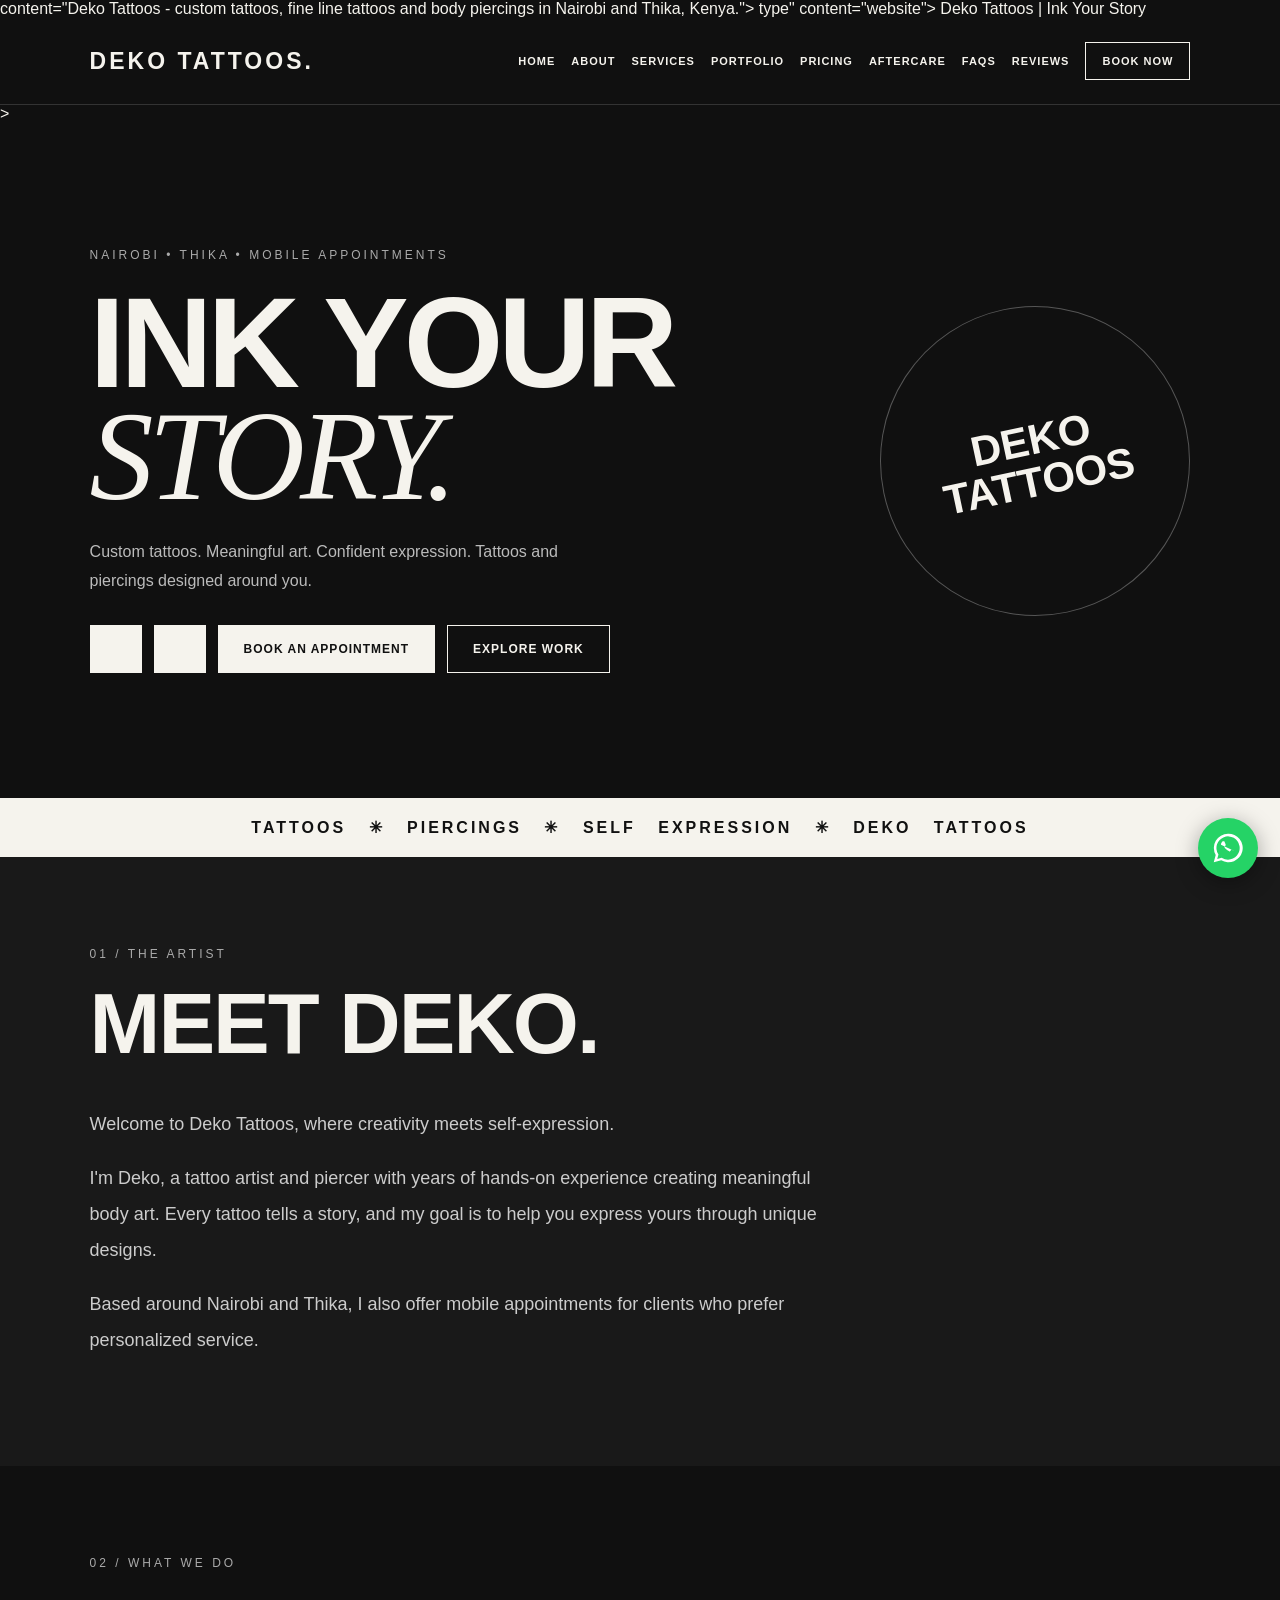
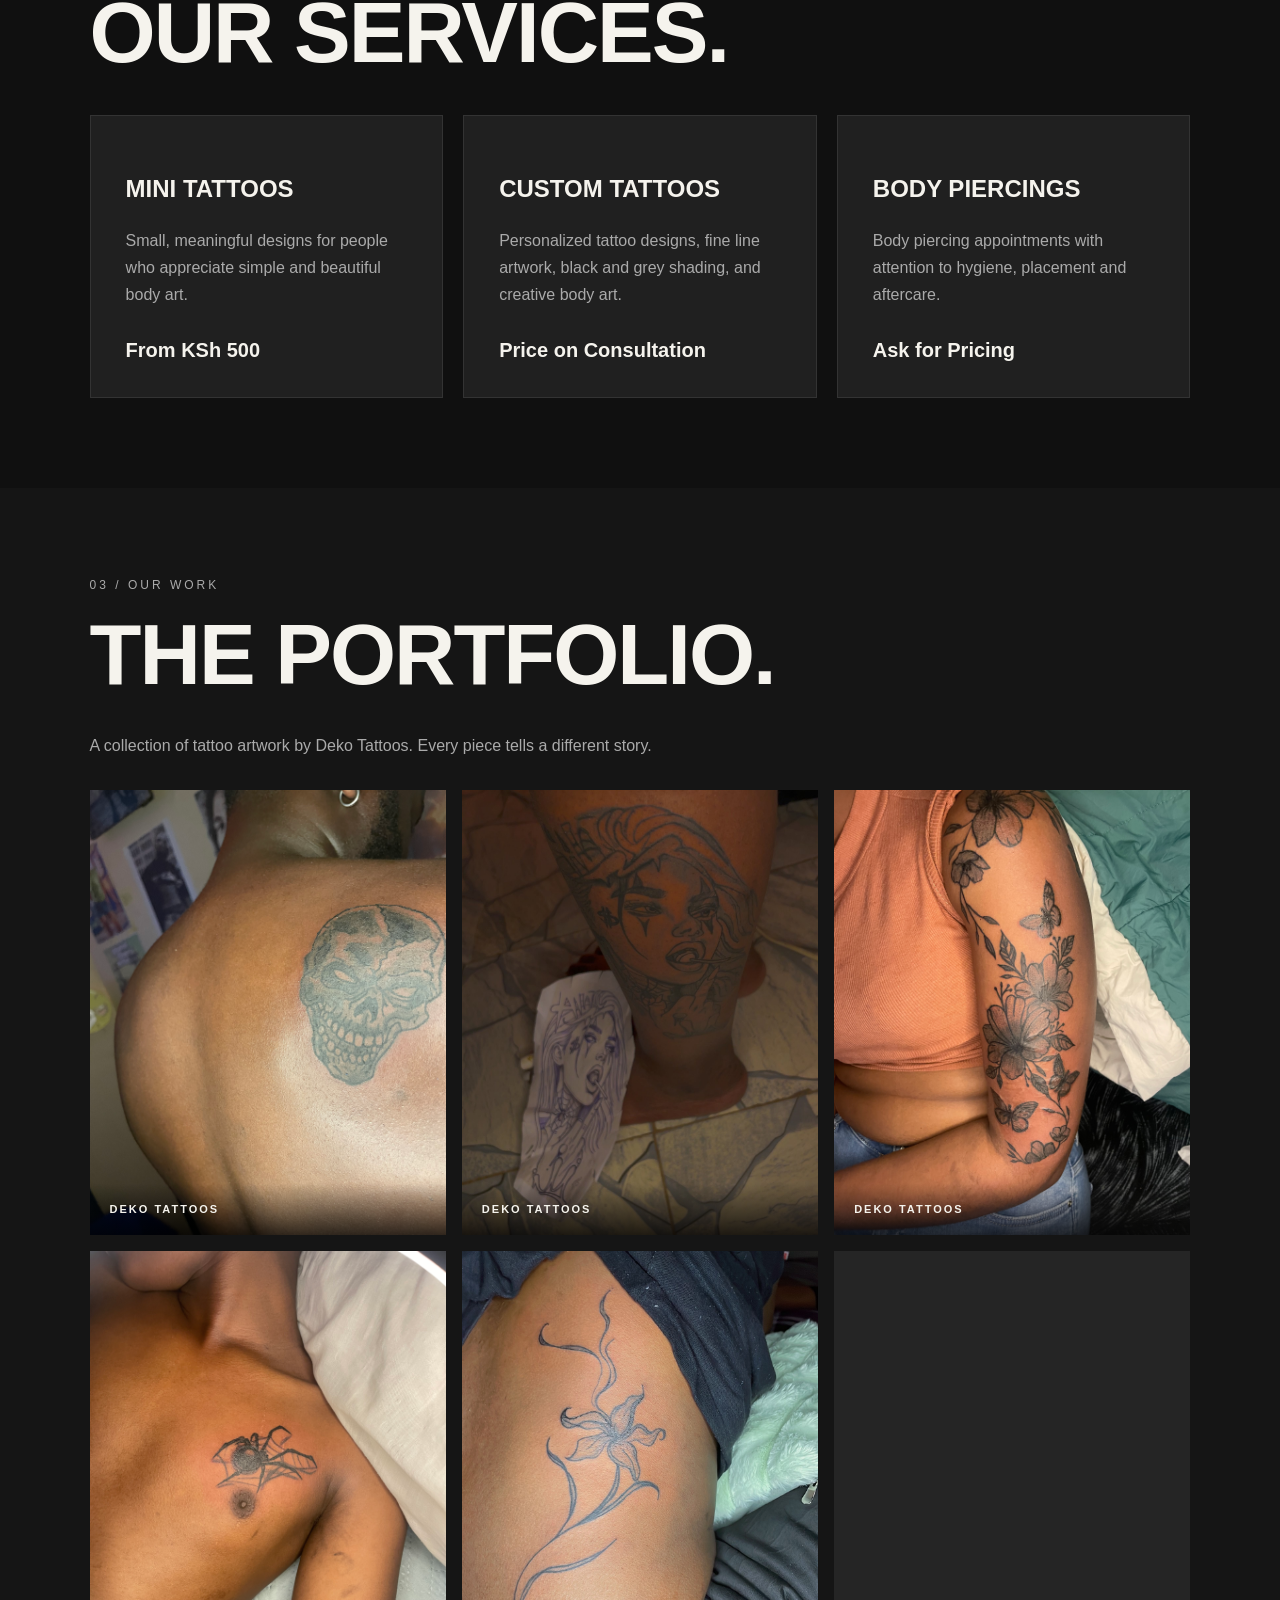
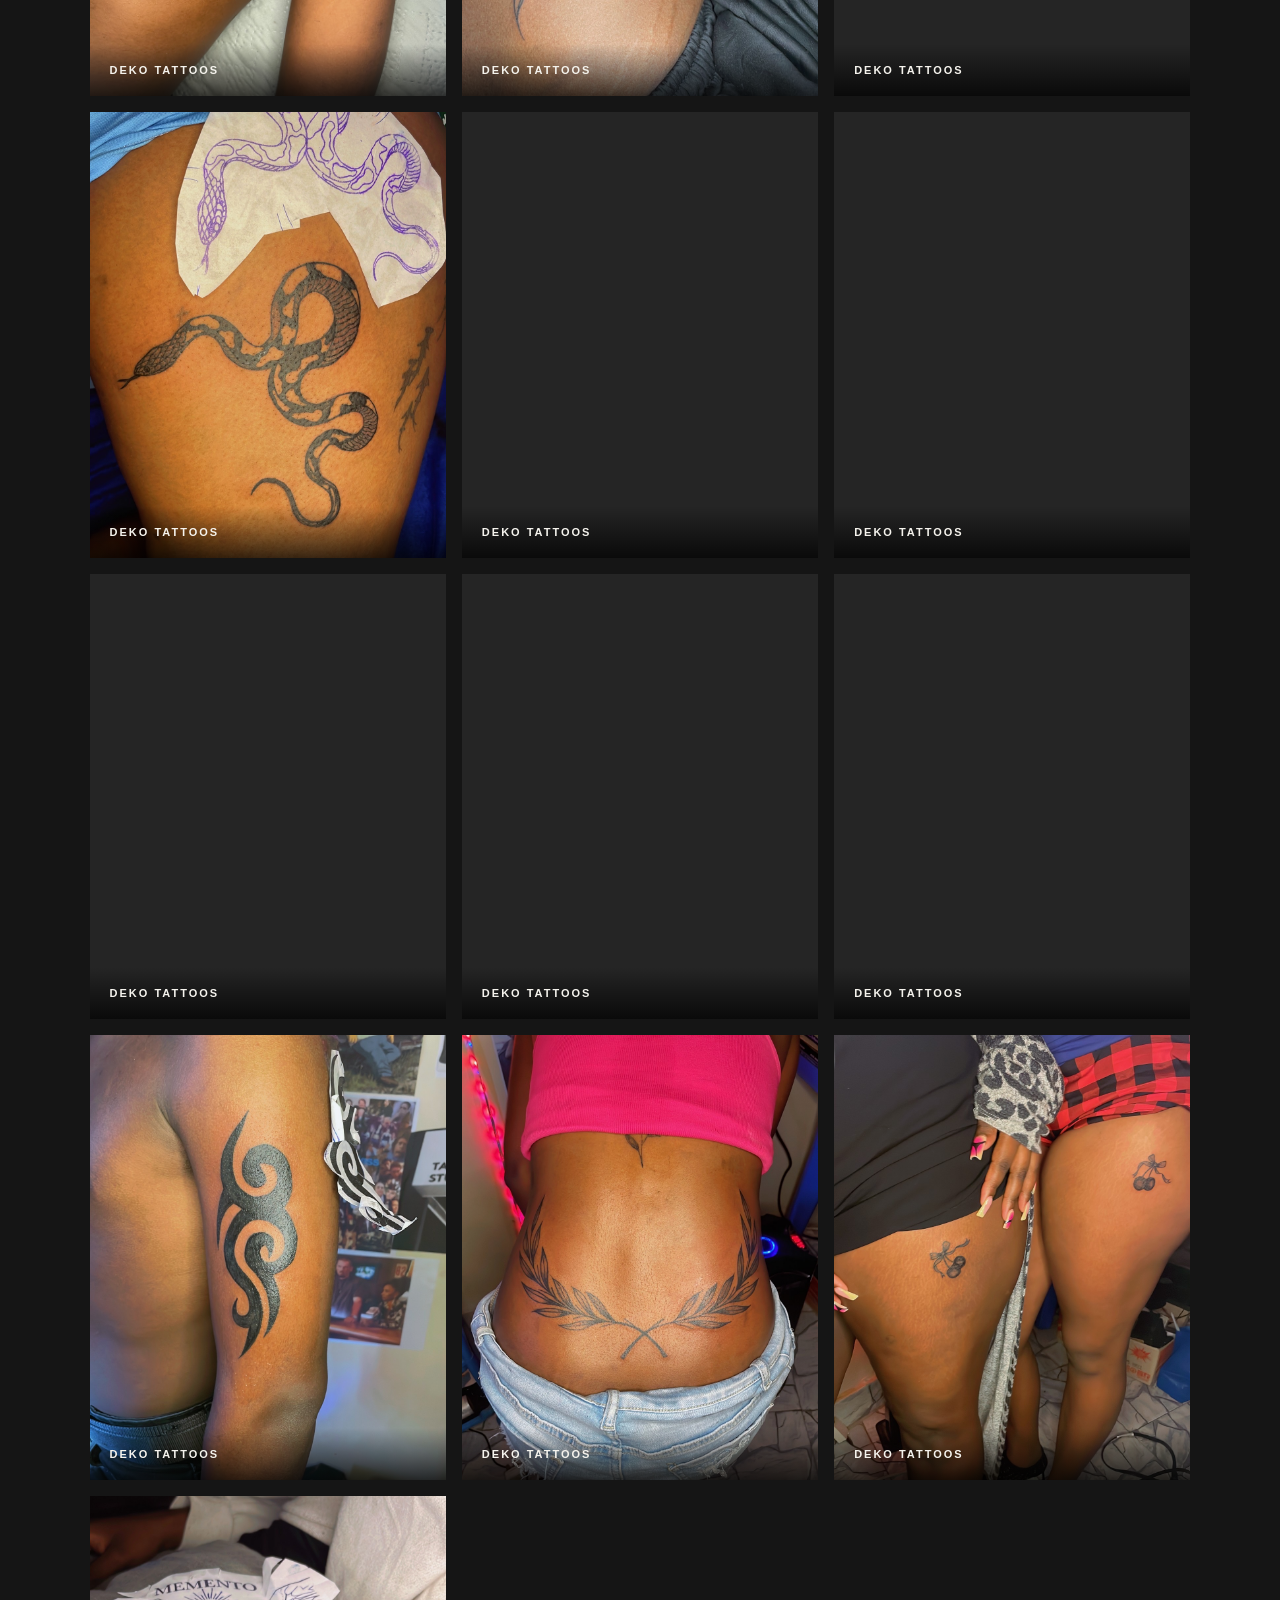
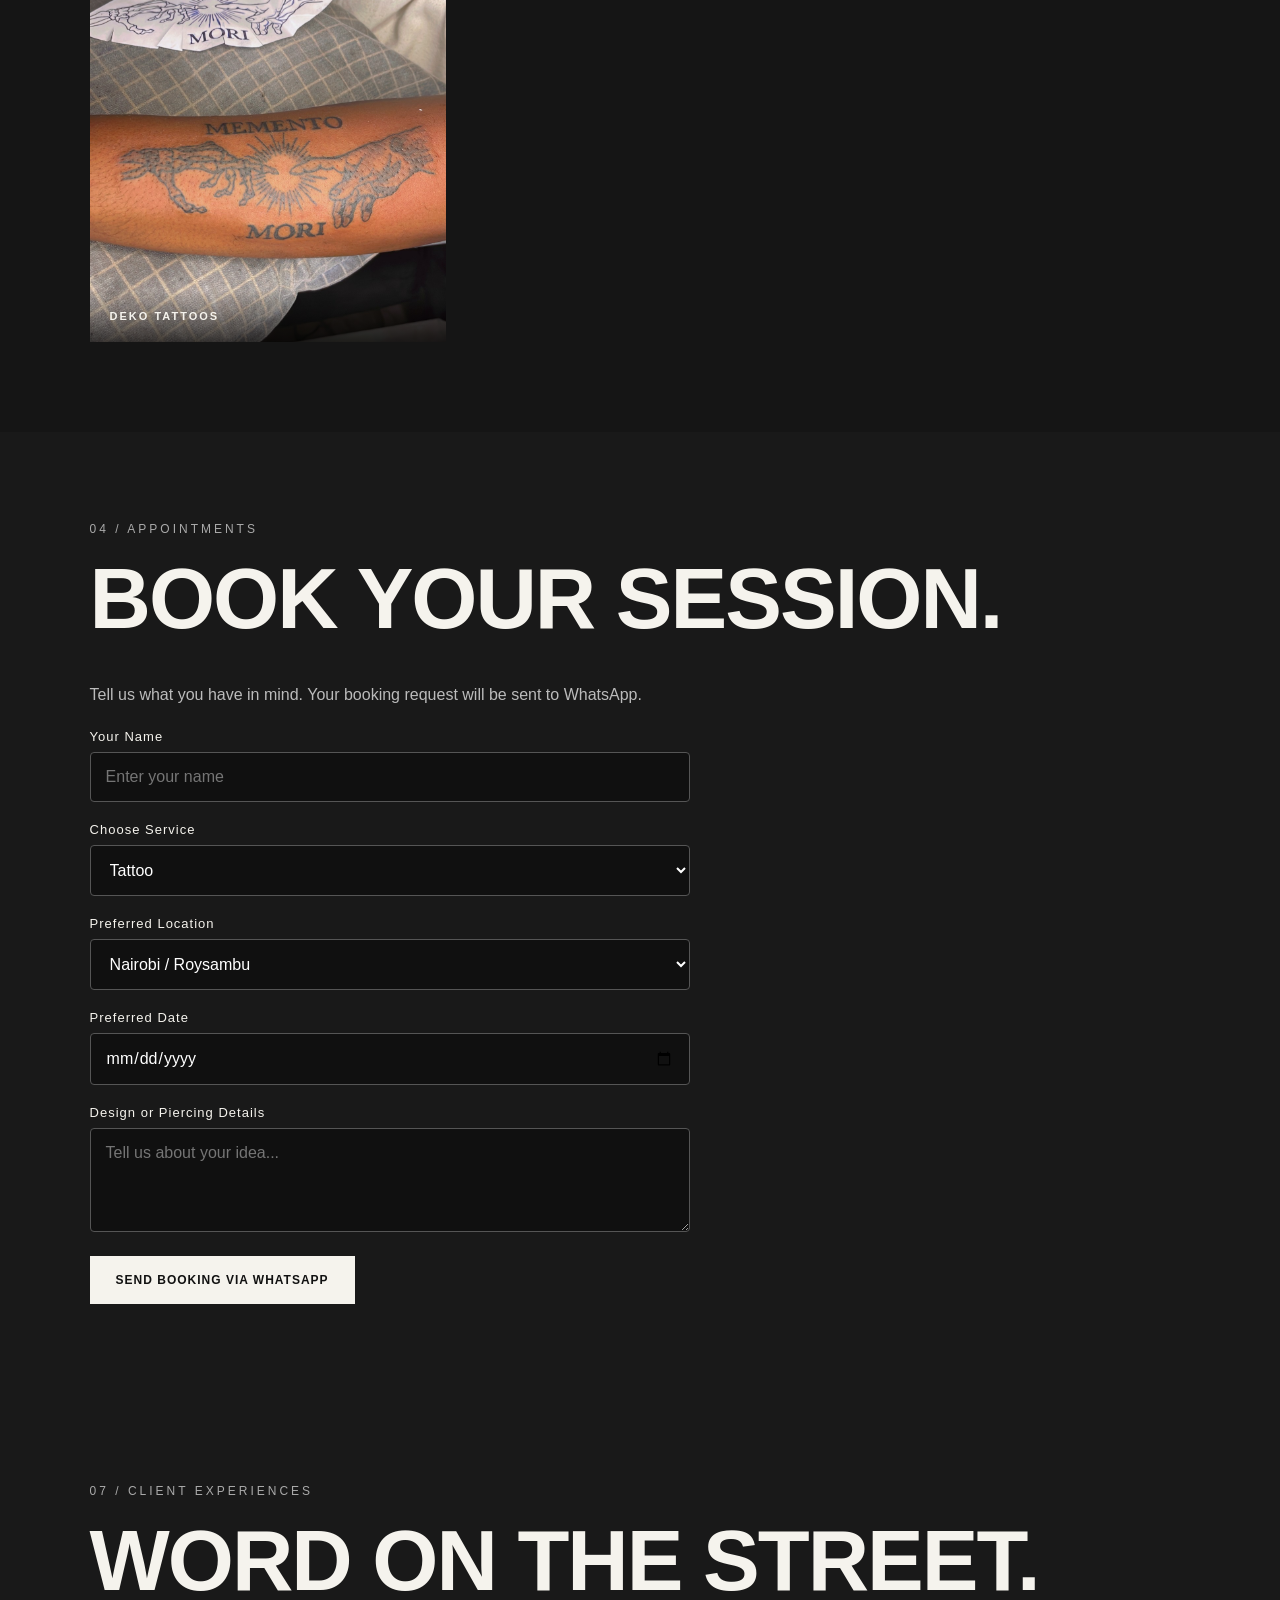
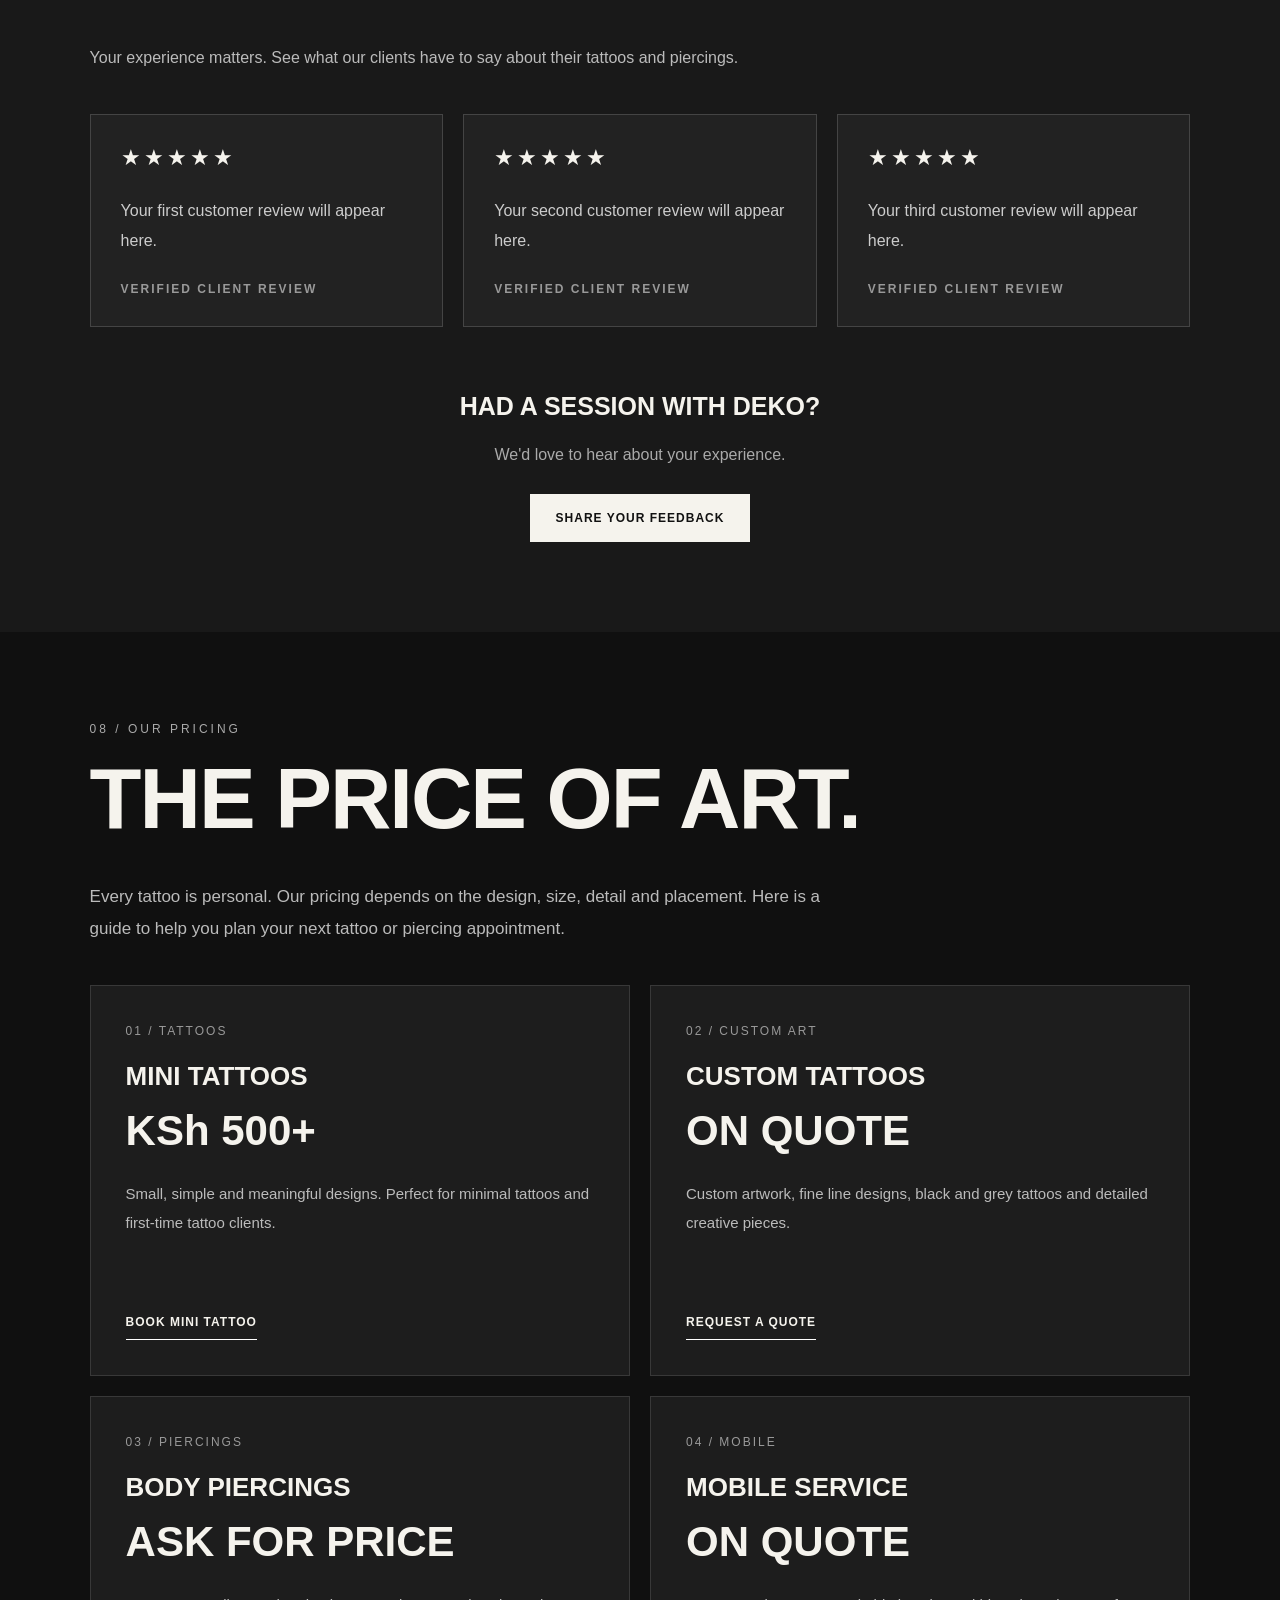
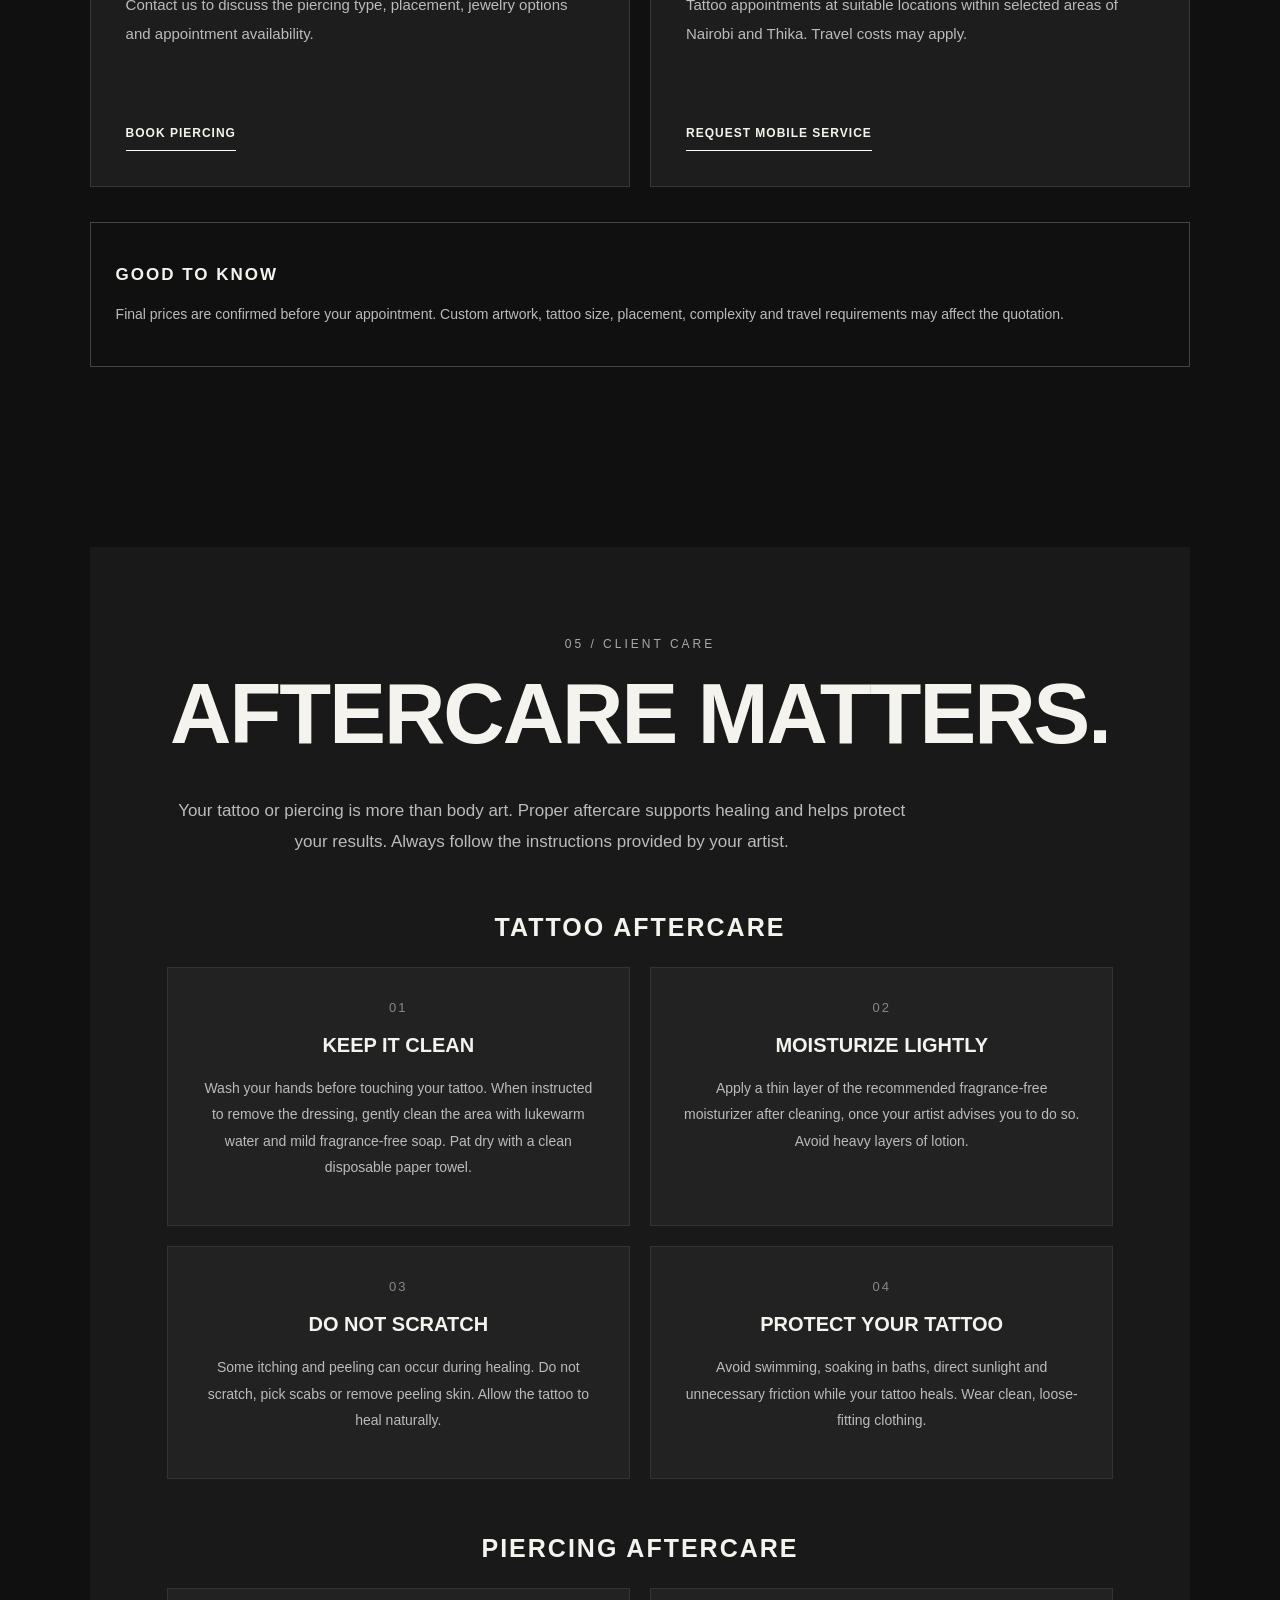
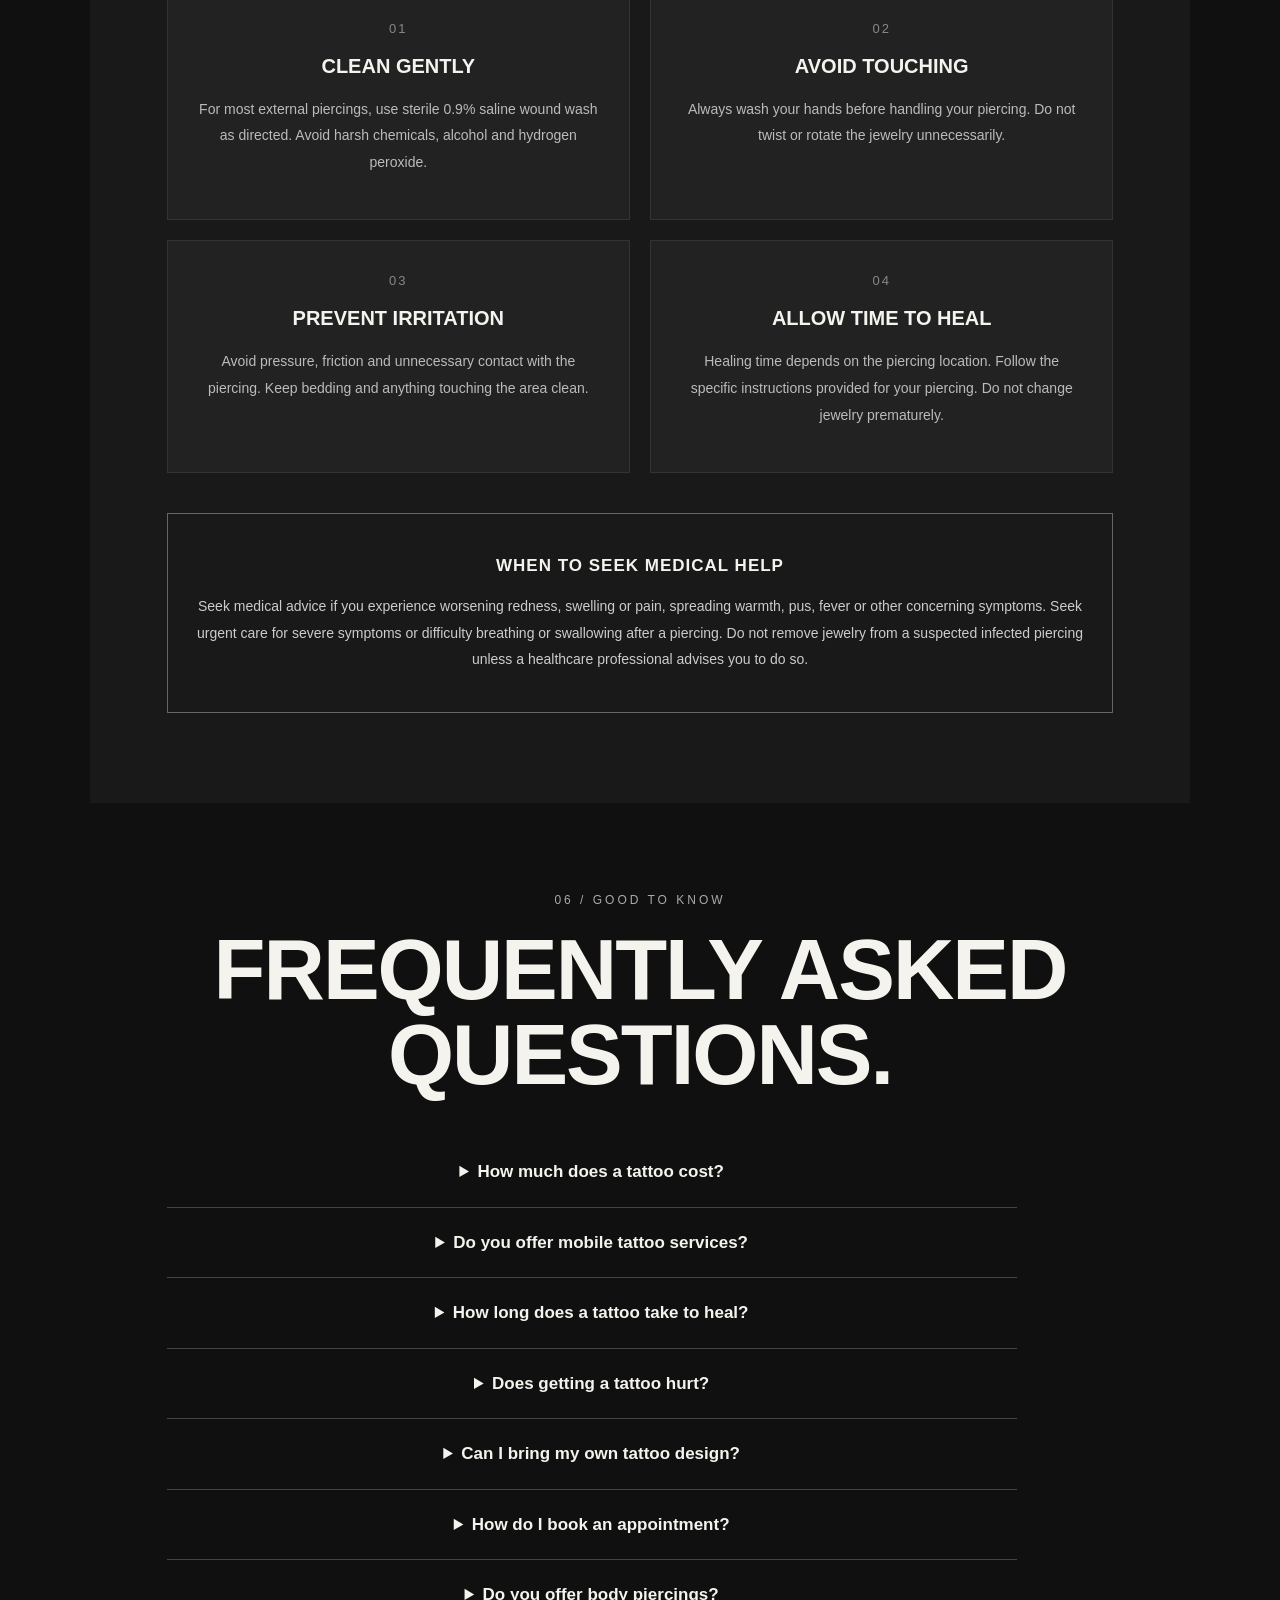
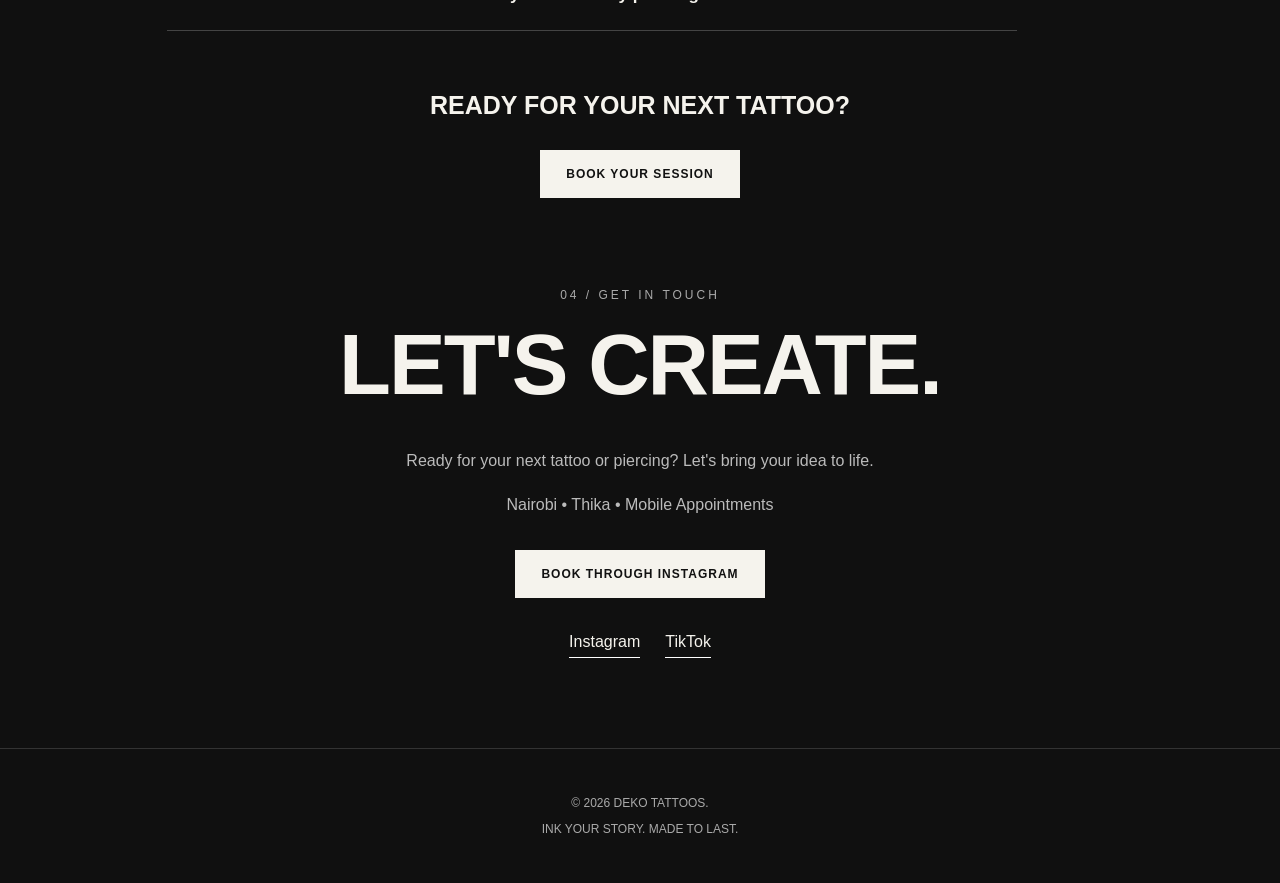
<file: index.html>
<!DOCTYPE html>
<html lang="en">
<head>

<!-- Google Analytics - Deko Tattoos -->

<script async src="https://www.googletagmanager.com/gtag/js?id=G-XKE3EJECWH"></script>

<script>
  window.dataLayer = window.dataLayer || [];

  function gtag(){
    dataLayer.push(arguments);
  }

  gtag('js', new Date());

  gtag('config', 'G-XKE3EJECWH');
</script>
  
<!-- DEKO TATTOOS FAVICON -->

<link rel="icon"
  type="image/svg+xml"
  href="data:image/svg+xml,%3Csvg xmlns='http://www.w3.org/2000/svg' viewBox='0 0 64 64'%3E%3Crect width='64' height='64' rx='12' fill='%23111111'/%3E%3Ctext x='50%25' y='52%25' fill='white' font-family='Arial' font-size='42' font-weight='bold' text-anchor='middle' dominant-baseline='middle'%3ED%3C/text%3E%3C/svg%3E">

<script type="application/ld+json">
{
  "@context": "https://schema.org",
  "@type": "LocalBusiness",
  "name": "Deko Tattoos",
  "url": "https://dekohollic-sketch.github.io/deko-tattoos/",
  "description": "Custom tattoo art, mini tattoos, fine line tattoos, black and grey tattoos and body piercings in Nairobi and Thika, Kenya.",
  "telephone": "+254790030106",
  "priceRange": "KSh 500+",
  "areaServed": [
    {
      "@type": "Place",
      "name": "Nairobi, Kenya"
    },
    {
      "@type": "Place",
      "name": "Roysambu, Nairobi, Kenya"
    },
    {
      "@type": "Place",
      "name": "Thika, Kenya"
    }
  ],
  "sameAs": [
    "https://www.instagram.com/deko._tattoos/",
    "https://www.tiktok.com/@dekohollic"
  ]
}
</script>

<meta charset="UTF-8">
<meta name="viewport" content="width=device-width, initial-scale=1.0">
content="Deko Tattoos - custom tattoos, fine line tattoos and body piercings in Nairobi and Thika, Kenya.">

  

<title>Deko Tattoos | Custom Tattoos & Piercings in Kenya</title>

<meta name="description"
content="Deko Tattoos offers custom tattoos, fine line art, black and grey tattoos and body piercings in Nairobi and Thika, Kenya. Book your appointment today.">

<link rel="canonical"
href="https://dekohollic-sketch.github.io/deko-tattoos/">

<meta name="robots" content="index, follow">

<link rel="canonical"
href="https://dekohollic-sketch.github.io/deko-tattoos/">

<meta property="
<!-- SOCIAL MEDIA SHARING -->

<meta property="og:type" content="website">

<meta property="og:title"
content="Deko Tattoos | Ink Your Story">

<meta property="og:description"
content="Custom tattoos, fine line art, black and grey tattoos and body piercings in Nairobi and Thika. Book with Deko Tattoos.">

<meta property="og:url"
content="https://dekohollic-sketch.github.io/deko-tattoos/">

<meta property="og:site_name"
content="Deko Tattoos">

<meta name="twitter:card"
content="summary">
type" content="website">

<meta property="og:title"
content="Deko Tattoos | Ink Your Story">

<meta property="og:description"
content="Custom tattoos, piercings and mobile tattoo appointments in Nairobi and Thika, Kenya. Explore our portfolio and book your session.">

<meta property="og:url"
content="https://dekohollic-sketch.github.io/deko-tattoos/">
Deko Tattoos | Ink Your Story</title>

<style>
:root {
  --black: #101010;
  --dark: #191919;
  --white: #f5f3ed;
  --grey: #aaa;
}

* {
  box-sizing: border-box;
}

html {
  scroll-behavior: smooth;
}

body {
  margin: 0;
  background: var(--black);
  color: var(--white);
  font-family: Arial, Helvetica, sans-serif;
}

a {
  color: inherit;
  text-decoration: none;
}

header {
  padding: 24px 7%;
  display: flex;
  align-items: center;
  justify-content: space-between;
  gap: 20px;
  border-bottom: 1px solid #333;
}

.logo {
  font-size: 23px;
  font-weight: 900;
  letter-spacing: 3px;
}

nav {
  display: flex;
  flex-wrap: wrap;
  gap: 22px;
}

nav a {
  font-size: 12px;
  font-weight: bold;
  text-transform: uppercase;
  letter-spacing: 1px;
}

nav a:hover {
  color: #aaa;
}

/* HOMEPAGE */

.hero {
  min-height: 75vh;
  display: flex;
  align-items: center;
  justify-content: space-between;
  gap: 40px;
  padding: 90px 7%;
}

.hero-content {
  max-width: 700px;
}

.eyebrow {
  font-size: 12px;
  letter-spacing: 3px;
  color: var(--grey);
  text-transform: uppercase;
}

.hero h1 {
  font-size: clamp(55px, 10vw, 145px);
  line-height: .88;
  letter-spacing: -5px;
  margin: 25px 0;
}

.hero h1 em {
  font-family: Georgia, serif;
  font-weight: normal;
}

.hero p {
  max-width: 480px;
  line-height: 1.8;
  color: #bbb;
}

.hero-art {
  border: 1px solid #555;
  border-radius: 50%;
  width: 310px;
  height: 310px;
  flex-shrink: 0;
  display: flex;
  justify-content: center;
  align-items: center;
  transform: rotate(-12deg);
}

.hero-art span {
  font-size: 42px;
  font-weight: 900;
  text-align: center;
  line-height: 1;
}

.buttons {
  display: flex;
  gap: 12px;
  flex-wrap: wrap;
  margin-top: 30px;
}

.btn {
  display: inline-block;
  padding: 16px 25px;
  font-size: 12px;
  font-weight: bold;
  letter-spacing: 1px;
  text-transform: uppercase;
  border: 1px solid var(--white);
  transition: .3s;
}

.btn-primary {
  background: var(--white);
  color: #111;
}

.btn:hover {
  background: #aaa;
  color: #111;
}

.ticker {
  background: var(--white);
  color: #111;
  padding: 20px;
  text-align: center;
  font-weight: 900;
  letter-spacing: 3px;
  word-spacing: 15px;
}

/* SECTIONS */

section {
  padding: 90px 7%;
}

.section-label {
  font-size: 12px;
  color: var(--grey);
  letter-spacing: 3px;
}

.section-title {
  font-size: clamp(40px, 7vw, 85px);
  line-height: 1;
  margin: 20px 0 40px;
  letter-spacing: -2px;
}

/* ABOUT */

.about {
  background: var(--dark);
}

.about p {
  max-width: 750px;
  line-height: 2;
  font-size: 18px;
  color: #ccc;
}

/* SERVICES */

.services-grid {
  display: grid;
  grid-template-columns: repeat(3, 1fr);
  gap: 20px;
}

.service-card {
  background: #202020;
  border: 1px solid #333;
  padding: 35px;
}

.service-card h3 {
  font-size: 24px;
}

.service-card p {
  color: #aaa;
  line-height: 1.7;
}

.price {
  display: block;
  margin-top: 30px;
  font-weight: bold;
  font-size: 20px;
}

/* TATTOO GALLERY */

.portfolio {
  background: #151515;
}

.gallery {
  display: grid;
  grid-template-columns: repeat(3, 1fr);
  gap: 16px;
}

.gallery-item {
  position: relative;
  aspect-ratio: 4 / 5;
  background: #252525;
  overflow: hidden;
}

.gallery-item img {
  display: block;
  width: 100%;
  height: 100%;
  object-fit: cover;
  transition: transform .4s ease;
}

.gallery-item:hover img {
  transform: scale(1.07);
}

.gallery-item::after {
  content: "DEKO TATTOOS";
  position: absolute;
  bottom: 0;
  left: 0;
  right: 0;
  padding: 20px;
  background: linear-gradient(transparent, #000b);
  font-size: 11px;
  font-weight: bold;
  letter-spacing: 2px;
  pointer-events: none;
}

/* CONTACT */

.contact {
  text-align: center;
}

.contact p {
  color: #bbb;
  line-height: 1.8;
}

.contact .buttons {
  justify-content: center;
}

.socials {
  display: flex;
  justify-content: center;
  gap: 25px;
  flex-wrap: wrap;
  margin-top: 35px;
}

.socials a {
  border-bottom: 1px solid white;
  padding-bottom: 6px;
}

footer {
  padding: 35px 7%;
  border-top: 1px solid #333;
  text-align: center;
  color: #aaa;
  font-size: 12px;
}

/* MOBILE DESIGN */

@media (max-width: 900px) {
  .hero {
    flex-direction: column;
    align-items: flex-start;
  }

  .hero-art {
    width: 230px;
    height: 230px;
    align-self: center;
  }

  .services-grid {
    grid-template-columns: 1fr;
  }

  .gallery {
    grid-template-columns: repeat(2, 1fr);
  }
}

@media (max-width: 550px) {
  header {
    flex-direction: column;
  }

  nav {
    justify-content: center;
  }

  .hero {
    padding: 65px 6%;
  }

  .hero h1 {
    letter-spacing: -3px;
  }

  section {
    padding: 65px 6%;
  }

  .gallery {
    grid-template-columns: repeat(2, 1fr);
    gap: 8px;
  }

  .ticker {
    font-size: 12px;
    word-spacing: 3px;
  }
}
</style>

<style>
.site-header {
  position: relative;
  z-index: 1000;
  background: #101010;
}

.main-nav {
  display: flex;
  align-items: center;
  flex-wrap: wrap;
  gap: 16px;
}

.main-nav a {
  font-size: 11px;
}

.main-nav .nav-book {
  border: 1px solid #f5f3ed;
  padding: 12px 16px;
}

.menu-toggle {
  display: none;
  background: transparent;
  color: #f5f3ed;
  border: 1px solid #555;
  padding: 8px 13px;
  font-size: 24px;
  cursor: pointer;
}

@media (max-width: 1050px) {
  .site-header {
    flex-direction: row;
    align-items: center;
  }

  .menu-toggle {
    display: block;
  }

  .main-nav {
    display: none;
    position: absolute;
    top: 100%;
    left: 0;
    right: 0;
    background: #151515;
    padding: 20px 7%;
    border-bottom: 1px solid #444;
    flex-direction: column;
    align-items: stretch;
    gap: 0;
    max-height: 75vh;
    overflow-y: auto;
  }

  .main-nav.active {
    display: flex;
  }

  .main-nav a {
    padding: 14px 5px;
    font-size: 13px;
    border-bottom: 1px solid #333;
  }

  .main-nav .nav-book {
    margin-top: 12px;
    text-align: center;
    background: #f5f3ed;
    color: #101010;
    border: 1px solid #f5f3ed;
  }
}
</style>
  
<!-- DEKO TATTOOS SOCIAL PREVIEW IMAGE -->

<meta property="og:image"
content="https://dekohollic-sketch.github.io/deko-tattoos/deko-social-preview.png">

<meta property="og:image:width" content="1664">

<meta property="og:image:height" content="928">

<meta property="og:image:alt"
content="Deko Tattoos - Ink Your Story. Custom tattoos and piercings in Nairobi and Thika.">

<meta name="twitter:card"
content="summary_large_image">

<meta name="twitter:image"
content="https://dekohollic-sketch.github.io/deko-tattoos/deko-social-preview.png">

<meta name="viewport"
content="width=device-width, initial-scale=1.0">

<style>
html {
  scroll-behavior: smooth;
  scroll-padding-top: 90px;
}

img {
  max-width: 100%;
  height: auto;
}

@media (prefers-reduced-motion: reduce) {
  html {
    scroll-behavior: auto;
  }
}
</style>

</head>

<body>

<!-- NAVIGATION -->


<!-- RESPONSIVE NAVIGATION -->

<header class="site-header">

  <a href="#home" class="logo">DEKO TATTOOS.</a>

  <button
    class="menu-toggle"
    id="menuToggle"
    type="button"
    aria-label="Open navigation menu"
    aria-expanded="false"
    aria-controls="mainNav">
    ☰
  </button>

  <nav id="mainNav" class="main-nav"
       aria-label="Main navigation">
    <a href="#home">Home</a>
    <a href="#about">About</a>
    <a href="#services">Services</a>
    <a href="#portfolio">Portfolio</a>
    <a href="#pricing">Pricing</a>
    <a href="#aftercare">Aftercare</a>
    <a href="#faq">FAQs</a>
    <a href="#reviews">Reviews</a>
    <a href="#booking" class="nav-book">Book Now</a>
  </nav>

</header>
>

<main>

<!-- HOMEPAGE -->

<section class="hero" id="home">

  <div class="hero-content">

    <div class="eyebrow">
      Nairobi • Thika • Mobile Appointments
    </div>

    <h1>INK YOUR<br><em>STORY.</em></h1>

    <p>
      Custom tattoos. Meaningful art.
      Confident expression.
      Tattoos and piercings designed around you.
    </p>

    <div class="buttons">

      <a href="#contact" class="btn btn-primary">
         <a href="https://wa.me/254790030106?text=Hello%20Deko%20Tattoos%21%20I%20would%20like%20to%20book%20a%20tattoo%20or%20piercing%20appointment."    class="btn btn-primary"    target="_blank"    rel="noopener noreferrer">    <a href="#booking" class="btn btn-primary">   Book an Appointment </a> </a>
      </a>

      <a href="#portfolio" class="btn">
        Explore Work
      </a>

    </div>

  </div>

  <div class="hero-art">
    <span>DEKO<br>TATTOOS</span>
  </div>

</section>

<div class="ticker">
  TATTOOS ✳ PIERCINGS ✳ SELF EXPRESSION ✳ DEKO TATTOOS
</div>

<!-- ABOUT -->

<section class="about" id="about">

  <div class="section-label">01 / THE ARTIST</div>

  <h2 class="section-title">MEET DEKO.</h2>

  <p>
    Welcome to Deko Tattoos, where creativity meets
    self-expression.
  </p>

  <p>
    I'm Deko, a tattoo artist and piercer with years
    of hands-on experience creating meaningful body art.
    Every tattoo tells a story, and my goal is to help
    you express yours through unique designs.
  </p>

  <p>
    Based around Nairobi and Thika, I also offer
    mobile appointments for clients who prefer
    personalized service.
  </p>

</section>

<!-- SERVICES -->

<section id="services">

  <div class="section-label">02 / WHAT WE DO</div>

  <h2 class="section-title">OUR SERVICES.</h2>

  <div class="services-grid">

    <div class="service-card">
      <h3>MINI TATTOOS</h3>

      <p>
        Small, meaningful designs for people who
        appreciate simple and beautiful body art.
      </p>

      <span class="price">From KSh 500</span>
    </div>

    <div class="service-card">
      <h3>CUSTOM TATTOOS</h3>

      <p>
        Personalized tattoo designs, fine line
        artwork, black and grey shading,
        and creative body art.
      </p>

      <span class="price">Price on Consultation</span>
    </div>

    <div class="service-card">
      <h3>BODY PIERCINGS</h3>

      <p>
        Body piercing appointments with attention
        to hygiene, placement and aftercare.
      </p>

      <span class="price">Ask for Pricing</span>
    </div>

  </div>

</section>

<!-- PORTFOLIO: ONE GALLERY ONLY -->

<section class="portfolio" id="portfolio">

  <div class="section-label">03 / OUR WORK</div>

  <h2 class="section-title">THE PORTFOLIO.</h2>

  <p style="color:#aaa; margin-bottom:35px;">
    A collection of tattoo artwork by Deko Tattoos.
    Every piece tells a different story.
  </p>

  <div class="gallery">

    <div class="gallery-item">
      <img loading="lazy" decoding="async" loading="lazy" decoding="async" src="images/IMG_2688.jpeg"
           alt="Deko tattoo artwork 1" loading="lazy">
    </div>

    <div class="gallery-item">
      <img loading="lazy" decoding="async" loading="lazy" decoding="async" src="images/IMG_4259.jpeg"
           alt="Deko tattoo artwork 2" loading="lazy">
    </div>

    <div class="gallery-item">
      <img loading="lazy" decoding="async" loading="lazy" decoding="async" src="images/IMG_4831.jpeg"
           alt="Deko tattoo artwork 3" loading="lazy">
    </div>

    <div class="gallery-item">
      <img loading="lazy" decoding="async" loading="lazy" decoding="async" src="images/IMG_5683.jpeg"
           alt="Deko tattoo artwork 4" loading="lazy">
    </div>

    <div class="gallery-item">
      <img loading="lazy" decoding="async" loading="lazy" decoding="async" src="images/IMG_6096.jpeg"
           alt="Deko tattoo artwork 5" loading="lazy">
    </div>

    <div class="gallery-item">
      <img loading="lazy" decoding="async" loading="lazy" decoding="async" src="images/IMG_6228.jpeg"
           alt="Deko tattoo artwork 6" loading="lazy">
    </div>

    <div class="gallery-item">
      <img loading="lazy" decoding="async" loading="lazy" decoding="async" src="images/IMG_6414.jpeg"
           alt="Deko tattoo artwork 7" loading="lazy">
    </div>

    <div class="gallery-item">
      <img loading="lazy" decoding="async" loading="lazy" decoding="async" src="images/IMG_6725.jpeg"
           alt="Deko tattoo artwork 8" loading="lazy">
    </div>

    <div class="gallery-item">
      <img loading="lazy" decoding="async" loading="lazy" decoding="async" src="images/IMG_6760.jpeg"
           alt="Deko tattoo artwork 9" loading="lazy">
    </div>

    <div class="gallery-item">
      <img loading="lazy" decoding="async" loading="lazy" decoding="async" src="images/IMG_6863.jpeg"
           alt="Deko tattoo artwork 10" loading="lazy">
    </div>

    <div class="gallery-item">
      <img loading="lazy" decoding="async" loading="lazy" decoding="async" src="images/IMG_7010.jpeg"
           alt="Deko tattoo artwork 11" loading="lazy">
    </div>

    <div class="gallery-item">
      <img loading="lazy" decoding="async" loading="lazy" decoding="async" src="images/IMG_7158.jpeg"
           alt="Deko tattoo artwork 12" loading="lazy">
    </div>

    <div class="gallery-item">
      <img loading="lazy" decoding="async" loading="lazy" decoding="async" src="images/IMG_7184.jpeg"
           alt="Deko tattoo artwork 13" loading="lazy">
    </div>

    <div class="gallery-item">
      <img loading="lazy" decoding="async" loading="lazy" decoding="async" src="images/IMG_7251.jpeg"
           alt="Deko tattoo artwork 14" loading="lazy">
    </div>

    <div class="gallery-item">
      <img loading="lazy" decoding="async" loading="lazy" decoding="async" src="images/IMG_7337.jpeg"
           alt="Deko tattoo artwork 15" loading="lazy">
    </div>

    <div class="gallery-item">
      <img loading="lazy" decoding="async" loading="lazy" decoding="async" src="images/IMG_7372.jpeg"
           alt="Deko tattoo artwork 16" loading="lazy">
    </div>

    <!-- Add photos 17 and 18 here
         once their filenames are confirmed. -->

  </div>

</section>

<!-- CUSTOMER BOOKING FORM -->

<section id="booking" style="background:#191919;">
  <div class="section-label">04 / APPOINTMENTS</div>
  <h2 class="section-title">BOOK YOUR SESSION.</h2>

  <p style="color:#bbb;line-height:1.8;">
    Tell us what you have in mind.
    Your booking request will be sent to WhatsApp.
  </p>

  <form id="bookingForm" style="max-width:600px;">

    <label for="clientName">Your Name</label>
    <input id="clientName" type="text" required
      placeholder="Enter your name">

    <label for="service">Choose Service</label>
    <select id="service">
      <option>Tattoo</option>
      <option>Piercing</option>
    </select>

    <label for="location">Preferred Location</label>
    <select id="location">
      <option>Nairobi / Roysambu</option>
      <option>Thika / Makongeni</option>
      <option>Mobile Appointment</option>
    </select>

    <label for="date">Preferred Date</label>
    <input id="date" type="date" required>

    <label for="details">Design or Piercing Details</label>
    <textarea id="details" rows="4"
      placeholder="Tell us about your idea..."></textarea>

    <button type="submit" class="btn btn-primary"
      style="cursor:pointer;margin-top:20px;">
      Send Booking via WhatsApp
    </button>

  </form>
</section>

<style>
#bookingForm label {
  display:block;
  margin:20px 0 8px;
  font-size:13px;
  letter-spacing:1px;
}

#bookingForm input,
#bookingForm select,
#bookingForm textarea {
  width:100%;
  padding:15px;
  background:#101010;
  border:1px solid #555;
  border-radius:4px;
  color:#fff;
  font:inherit;
}

#bookingForm input:focus,
#bookingForm select:focus,
#bookingForm textarea:focus {
  outline:2px solid #fff;
}
</style>

<script>
document.getElementById("date").min =
  new Date().toLocaleDateString("en-CA");

document.getElementById("bookingForm")
  .addEventListener("submit", function(event) {
    event.preventDefault();

    const name =
      document.getElementById("clientName").value;
    const service =
      document.getElementById("service").value;
    const location =
      document.getElementById("location").value;
    const date =
      document.getElementById("date").value;
    const details =
      document.getElementById("details").value;

    const message =
      "Hello Deko Tattoos! I would like to book an appointment.\n\n" +
      "Name: " + name + "\n" +
      "Service: " + service + "\n" +
      "Location: " + location + "\n" +
      "Preferred Date: " + date + "\n" +
      "Details: " + details;

    const url =
      "https://wa.me/254790030106?text=" +
      encodeURIComponent(message);

    window.location.href = url;
  });
</script>

<!-- CONTACT AND BOOKINGS -->

<!-- CUSTOMER REVIEWS SECTION -->

<section id="reviews" class="reviews-section">

  <div class="section-label">
    07 / CLIENT EXPERIENCES
  </div>

  <h2 class="section-title">
    WORD ON THE STREET.
  </h2>

  <p class="reviews-intro">
    Your experience matters.
    See what our clients have to say about
    their tattoos and piercings.
  </p>

  <div class="reviews-grid">

    <!-- Replace with a genuine client review -->
    <div class="review-card">
      <div class="review-stars">★★★★★</div>
      <p class="review-text">
        Your first customer review will appear here.
      </p>
      <div class="review-author">
        VERIFIED CLIENT REVIEW
      </div>
    </div>

    <!-- Replace with a genuine client review -->
    <div class="review-card">
      <div class="review-stars">★★★★★</div>
      <p class="review-text">
        Your second customer review will appear here.
      </p>
      <div class="review-author">
        VERIFIED CLIENT REVIEW
      </div>
    </div>

    <!-- Replace with a genuine client review -->
    <div class="review-card">
      <div class="review-stars">★★★★★</div>
      <p class="review-text">
        Your third customer review will appear here.
      </p>
      <div class="review-author">
        VERIFIED CLIENT REVIEW
      </div>
    </div>

  </div>

  <div class="review-cta">
    <h3>HAD A SESSION WITH DEKO?</h3>
    <p>
      We'd love to hear about your experience.
    </p>
    <a href="https://www.instagram.com/deko._tattoos/"
       class="btn btn-primary"
       target="_blank"
       rel="noopener noreferrer">
      SHARE YOUR FEEDBACK
    </a>
  </div>

</section>

<!-- CUSTOMER REVIEWS STYLES -->

<style>

.reviews-section {
  background: #191919;
}

.reviews-intro {
  max-width: 700px;
  color: #bbb;
  line-height: 1.9;
  margin-bottom: 40px;
}

.reviews-grid {
  display: grid;
  grid-template-columns: repeat(3, 1fr);
  gap: 20px;
}

.review-card {
  background: #222;
  border: 1px solid #444;
  padding: 30px;
}

.review-stars {
  color: #f5f3ed;
  font-size: 22px;
  letter-spacing: 3px;
}

.review-text {
  color: #ccc;
  font-size: 16px;
  line-height: 1.9;
  margin: 25px 0;
}

.review-author {
  color: #999;
  font-size: 12px;
  letter-spacing: 2px;
  font-weight: bold;
}

.review-cta {
  text-align: center;
  margin-top: 65px;
}

.review-cta h3 {
  font-size: 25px;
}

.review-cta p {
  color: #aaa;
  margin-bottom: 30px;
}

@media (max-width: 800px) {
  .reviews-grid {
    grid-template-columns: 1fr;
  }
}

</style>

<!-- DEKO TATTOOS PRICING SECTION -->

<section id="pricing" class="pricing-section">

  <div class="section-label">
    08 / OUR PRICING
  </div>

  <h2 class="section-title">
    THE PRICE OF ART.
  </h2>

  <p class="pricing-intro">
    Every tattoo is personal. Our pricing depends
    on the design, size, detail and placement.
    Here is a guide to help you plan your next
    tattoo or piercing appointment.
  </p>

  <div class="pricing-grid">

    <div class="pricing-card">
      <span class="pricing-category">01 / TATTOOS</span>
      <h3>MINI TATTOOS</h3>
      <div class="pricing-amount">KSh 500+</div>
      <p>
        Small, simple and meaningful designs.
        Perfect for minimal tattoos and
        first-time tattoo clients.
      </p>
      <a href="#booking" class="pricing-link">
        BOOK MINI TATTOO
      </a>
    </div>

    <div class="pricing-card">
      <span class="pricing-category">02 / CUSTOM ART</span>
      <h3>CUSTOM TATTOOS</h3>
      <div class="pricing-amount">ON QUOTE</div>
      <p>
        Custom artwork, fine line designs,
        black and grey tattoos and detailed
        creative pieces.
      </p>
      <a href="#booking" class="pricing-link">
        REQUEST A QUOTE
      </a>
    </div>

    <div class="pricing-card">
      <span class="pricing-category">03 / PIERCINGS</span>
      <h3>BODY PIERCINGS</h3>
      <div class="pricing-amount">ASK FOR PRICE</div>
      <p>
        Contact us to discuss the piercing
        type, placement, jewelry options
        and appointment availability.
      </p>
      <a href="#booking" class="pricing-link">
        BOOK PIERCING
      </a>
    </div>

    <div class="pricing-card">
      <span class="pricing-category">04 / MOBILE</span>
      <h3>MOBILE SERVICE</h3>
      <div class="pricing-amount">ON QUOTE</div>
      <p>
        Tattoo appointments at suitable
        locations within selected areas
        of Nairobi and Thika.
        Travel costs may apply.
      </p>
      <a href="#booking" class="pricing-link">
        REQUEST MOBILE SERVICE
      </a>
    </div>

  </div>

  <div class="pricing-note">
    <h3>GOOD TO KNOW</h3>
    <p>
      Final prices are confirmed before your
      appointment. Custom artwork, tattoo size,
      placement, complexity and travel
      requirements may affect the quotation.
    </p>
  </div>

</section>

<!-- PRICING STYLES -->

<style>

.pricing-section {
  background: #101010;
}

.pricing-intro {
  max-width: 750px;
  color: #bbb;
  line-height: 1.9;
  font-size: 17px;
  margin-bottom: 40px;
}

.pricing-grid {
  display: grid;
  grid-template-columns: repeat(2, 1fr);
  gap: 20px;
}

.pricing-card {
  background: #1d1d1d;
  border: 1px solid #383838;
  padding: 35px;
  transition: border-color .3s;
}

.pricing-card:hover {
  border-color: #aaa;
}

.pricing-category {
  color: #999;
  font-size: 12px;
  letter-spacing: 2px;
}

.pricing-card h3 {
  font-size: 26px;
  margin: 22px 0 15px;
}

.pricing-amount {
  font-size: clamp(28px, 4vw, 42px);
  font-weight: 900;
  margin-bottom: 25px;
}

.pricing-card p {
  color: #bbb;
  font-size: 15px;
  line-height: 1.9;
  min-height: 90px;
}

.pricing-link {
  display: inline-block;
  border-bottom: 1px solid #fff;
  padding: 10px 0;
  margin-top: 20px;
  font-size: 12px;
  font-weight: bold;
  letter-spacing: 1px;
}

.pricing-link:hover {
  color: #aaa;
}

.pricing-note {
  margin-top: 35px;
  padding: 25px;
  border: 1px solid #444;
}

.pricing-note h3 {
  font-size: 17px;
  letter-spacing: 2px;
}

.pricing-note p {
  color: #bbb;
  line-height: 1.8;
  font-size: 14px;
}

@media (max-width: 650px) {
  .pricing-grid {
    grid-template-columns: 1fr;
  }

  .pricing-card {
    padding: 25px;
  }

  .pricing-card p {
    min-height: 0;
  }
}

</style>

<section class="contact" id="contact">
<!-- AFTERCARE AND FAQ SECTION -->

<section id="aftercare" class="aftercare-section">

  <div class="section-label">
    05 / CLIENT CARE
  </div>

  <h2 class="section-title">
    AFTERCARE MATTERS.
  </h2>

  <p class="aftercare-intro">
    Your tattoo or piercing is more than body art.
    Proper aftercare supports healing and helps
    protect your results. Always follow the
    instructions provided by your artist.
  </p>

  <h3 class="aftercare-heading">
    TATTOO AFTERCARE
  </h3>

  <div class="aftercare-grid">

    <div class="aftercare-card">
      <span>01</span>
      <h3>KEEP IT CLEAN</h3>
      <p>
        Wash your hands before touching your tattoo.
        When instructed to remove the dressing,
        gently clean the area with lukewarm water
        and mild fragrance-free soap.
        Pat dry with a clean disposable paper towel.
      </p>
    </div>

    <div class="aftercare-card">
      <span>02</span>
      <h3>MOISTURIZE LIGHTLY</h3>
      <p>
        Apply a thin layer of the recommended
        fragrance-free moisturizer after cleaning,
        once your artist advises you to do so.
        Avoid heavy layers of lotion.
      </p>
    </div>

    <div class="aftercare-card">
      <span>03</span>
      <h3>DO NOT SCRATCH</h3>
      <p>
        Some itching and peeling can occur
        during healing. Do not scratch,
        pick scabs or remove peeling skin.
        Allow the tattoo to heal naturally.
      </p>
    </div>

    <div class="aftercare-card">
      <span>04</span>
      <h3>PROTECT YOUR TATTOO</h3>
      <p>
        Avoid swimming, soaking in baths,
        direct sunlight and unnecessary friction
        while your tattoo heals.
        Wear clean, loose-fitting clothing.
      </p>
    </div>

  </div>

  <h3 class="aftercare-heading">
    PIERCING AFTERCARE
  </h3>

  <div class="aftercare-grid">

    <div class="aftercare-card">
      <span>01</span>
      <h3>CLEAN GENTLY</h3>
      <p>
        For most external piercings, use
        sterile 0.9% saline wound wash
        as directed. Avoid harsh chemicals,
        alcohol and hydrogen peroxide.
      </p>
    </div>

    <div class="aftercare-card">
      <span>02</span>
      <h3>AVOID TOUCHING</h3>
      <p>
        Always wash your hands before
        handling your piercing.
        Do not twist or rotate the jewelry
        unnecessarily.
      </p>
    </div>

    <div class="aftercare-card">
      <span>03</span>
      <h3>PREVENT IRRITATION</h3>
      <p>
        Avoid pressure, friction and
        unnecessary contact with the piercing.
        Keep bedding and anything touching
        the area clean.
      </p>
    </div>

    <div class="aftercare-card">
      <span>04</span>
      <h3>ALLOW TIME TO HEAL</h3>
      <p>
        Healing time depends on the piercing
        location. Follow the specific
        instructions provided for your piercing.
        Do not change jewelry prematurely.
      </p>
    </div>

  </div>

  <div class="aftercare-warning">
    <h3>WHEN TO SEEK MEDICAL HELP</h3>
    <p>
      Seek medical advice if you experience
      worsening redness, swelling or pain,
      spreading warmth, pus, fever or other
      concerning symptoms. Seek urgent care
      for severe symptoms or difficulty
      breathing or swallowing after a piercing.
      Do not remove jewelry from a suspected
      infected piercing unless a healthcare
      professional advises you to do so.
    </p>
  </div>

</section>

<!-- FREQUENTLY ASKED QUESTIONS -->

<section id="faq" class="faq-section">

  <div class="section-label">
    06 / GOOD TO KNOW
  </div>

  <h2 class="section-title">
    FREQUENTLY ASKED QUESTIONS.
  </h2>

  <div class="faq-container">

    <details>
      <summary>How much does a tattoo cost?</summary>
      <p>
        Mini tattoos start from KSh 500.
        Custom tattoo prices depend on
        size, design complexity and placement.
        Contact us for a quotation.
      </p>
    </details>

    <details>
      <summary>Do you offer mobile tattoo services?</summary>
      <p>
        Yes! Deko Tattoos offers mobile appointments
        in selected areas of Nairobi and Thika,
        subject to availability and a suitable
        hygienic working environment.
      </p>
    </details>

    <details>
      <summary>How long does a tattoo take to heal?</summary>
      <p>
        The surface of a tattoo commonly heals
        within approximately 2 to 4 weeks.
        Deeper healing may take longer.
        Healing varies between individuals.
      </p>
    </details>

    <details>
      <summary>Does getting a tattoo hurt?</summary>
      <p>
        Tattooing can cause discomfort.
        The level of pain varies depending
        on the body placement, duration
        and individual sensitivity.
      </p>
    </details>

    <details>
      <summary>Can I bring my own tattoo design?</summary>
      <p>
        Absolutely! You can share your
        design ideas or reference pictures.
        We can discuss how to adapt
        your idea into a suitable tattoo.
      </p>
    </details>

    <details>
      <summary>How do I book an appointment?</summary>
      <p>
        Fill out our online booking form.
        Your appointment request will be
        sent directly to our WhatsApp.
        We will then discuss availability,
        design details and pricing.
      </p>
    </details>

    <details>
      <summary>Do you offer body piercings?</summary>
      <p>
        Yes. Contact Deko Tattoos to
        discuss available piercing services,
        pricing, placement and aftercare.
      </p>
    </details>

  </div>

  <div class="faq-booking">
    <h3>READY FOR YOUR NEXT TATTOO?</h3>

    <a href="#booking" class="btn btn-primary">
      BOOK YOUR SESSION
    </a>
  </div>

</section>

<!-- AFTERCARE AND FAQ STYLES -->

<style>

.aftercare-section {
  background: #191919;
}

.aftercare-intro {
  max-width: 750px;
  color: #bbb;
  font-size: 17px;
  line-height: 1.9;
}

.aftercare-heading {
  margin: 55px 0 25px;
  font-size: 25px;
  letter-spacing: 2px;
}

.aftercare-grid {
  display: grid;
  grid-template-columns: repeat(2, 1fr);
  gap: 20px;
}

.aftercare-card {
  background: #222;
  border: 1px solid #333;
  padding: 30px;
}

.aftercare-card span {
  color: #888;
  font-size: 13px;
  letter-spacing: 2px;
}

.aftercare-card h3 {
  font-size: 20px;
  margin: 18px 0;
}

.aftercare-card p {
  color: #bbb;
  font-size: 14px;
  line-height: 1.9;
}

.aftercare-warning {
  margin-top: 40px;
  padding: 25px;
  border: 1px solid #666;
}

.aftercare-warning h3 {
  font-size: 17px;
  letter-spacing: 1px;
}

.aftercare-warning p {
  color: #ccc;
  line-height: 1.9;
  font-size: 14px;
}

.faq-section {
  background: #101010;
}

.faq-container {
  max-width: 850px;
}

.faq-container details {
  border-bottom: 1px solid #444;
  padding: 22px 0;
}

.faq-container summary {
  cursor: pointer;
  font-size: 17px;
  font-weight: bold;
  line-height: 1.5;
}

.faq-container summary:hover {
  color: #aaa;
}

.faq-container details p {
  color: #bbb;
  line-height: 1.9;
  font-size: 15px;
  padding: 10px 0;
}

.faq-booking {
  text-align: center;
  margin-top: 60px;
}

.faq-booking h3 {
  font-size: 25px;
  margin-bottom: 30px;
}

@media (max-width: 650px) {
  .aftercare-grid {
    grid-template-columns: 1fr;
  }

  .aftercare-card {
    padding: 22px;
  }

  .faq-container summary {
    font-size: 15px;
  }
}

</style>


  <div class="section-label">04 / GET IN TOUCH</div>

  <h2 class="section-title">LET'S CREATE.</h2>

  <p>
    Ready for your next tattoo or piercing?
    Let's bring your idea to life.
  </p>

  <p>
    Nairobi • Thika • Mobile Appointments
  </p>

  <div class="buttons">

    <a class="btn btn-primary"
       href="https://www.instagram.com/deko._tattoos/"
       target="_blank"
       rel="noopener noreferrer">
      Book Through Instagram
    </a>

  </div>

  <div class="socials">

    <a href="https://www.instagram.com/deko._tattoos/"
       target="_blank"
       rel="noopener noreferrer">
      Instagram
    </a>

    <a href="https://www.tiktok.com/@dekohollic"
       target="_blank"
       rel="noopener noreferrer">
      TikTok
    </a>

  </div>

</section>

</main>

<!-- FOOTER -->

<footer>
  <p>© <span id="year"></span> DEKO TATTOOS.</p>
  <p>INK YOUR STORY. MADE TO LAST.</p>
</footer>

<script>
  document.getElementById("year").textContent =
    new Date().getFullYear();
</script>

<script>
(function () {
  const menuButton =
    document.getElementById("menuToggle");

  const menu =
    document.getElementById("mainNav");

  if (!menuButton || !menu) return;

  function closeMenu() {
    menu.classList.remove("active");
    menuButton.textContent = "☰";
    menuButton.setAttribute("aria-expanded", "false");
    menuButton.setAttribute(
      "aria-label", "Open navigation menu"
    );
  }

  menuButton.addEventListener("click", function () {
    const isOpen = menu.classList.toggle("active");

    menuButton.textContent = isOpen ? "✕" : "☰";
    menuButton.setAttribute(
      "aria-expanded", String(isOpen)
    );
    menuButton.setAttribute(
      "aria-label",
      isOpen ? "Close navigation menu" :
               "Open navigation menu"
    );
  });

  menu.querySelectorAll("a").forEach(function (link) {
    link.addEventListener("click", closeMenu);
  });

  document.addEventListener("keydown", function (event) {
    if (event.key === "Escape") closeMenu();
  });
})();
</script>

<!-- FLOATING WHATSAPP BUTTON -->

<a
  href="https://wa.me/254790030106?text=Hello%20Deko%20Tattoos%21%20I%20would%20like%20to%20book%20an%20appointment."
  class="floating-whatsapp"
  target="_blank"
  rel="noopener noreferrer"
  aria-label="Chat with Deko Tattoos on WhatsApp"
  title="Book on WhatsApp"
>
  <svg
    viewBox="0 0 32 32"
    width="30"
    height="30"
    fill="currentColor"
    aria-hidden="true"
  >
    <path d="M16 .8A15.1 15.1 0 0 0 2.9 23.4L.8 31.2l8-2.1A15.2 15.2 0 1 0 16 .8zm0 27.6a12.4 12.4 0 0 1-6.3-1.7l-.5-.3-4.7 1.2 1.3-4.6-.3-.5A12.4 12.4 0 1 1 16 28.4zm6.8-9.3c-.4-.2-2.2-1.1-2.6-1.2-.3-.1-.6-.2-.8.2-.3.4-1 1.2-1.2 1.4-.2.2-.4.3-.8.1-.4-.2-1.6-.6-3-1.9-1.1-1-1.9-2.2-2.1-2.6-.2-.4 0-.6.2-.8l.6-.7.4-.6c.1-.2 0-.5 0-.7l-1.2-2.9c-.3-.7-.6-.6-.8-.6h-.7c-.3 0-.7.1-1 .5s-1.3 1.3-1.3 3.1 1.4 3.7c.1.2 2.6 4 6.2 5.6.9.4 1.6.6 2.2.8.9.3 1.7.2 2.4.1.7-.1 2.2-.9 2.5-1.8.3-.9.3-1.7.2-1.8-.1-.2-.3-.3-.7-.5z"/>
  </svg>
</a>

<style>
.floating-whatsapp {
  position: fixed;
  right: 22px;
  bottom: 22px;
  width: 60px;
  height: 60px;
  border-radius: 50%;
  background: #25D366;
  color: #ffffff;
  display: flex;
  align-items: center;
  justify-content: center;
  box-shadow: 0 5px 22px rgba(0,0,0,0.35);
  z-index: 9999;
  transition: transform 0.2s ease,
              background 0.2s ease;
}

.floating-whatsapp:hover {
  transform: scale(1.08);
  background: #1ebe5d;
}

.floating-whatsapp:focus-visible {
  outline: 3px solid white;
  outline-offset: 4px;
}

@media (max-width: 600px) {
  .floating-whatsapp {
    right: 16px;
    bottom: 16px;
    width: 54px;
    height: 54px;
  }
}
</style>

<!-- WHATSAPP BOOKING CLICK TRACKING -->

<script>
document.addEventListener("click", function(event) {

  const link = event.target.closest("a[href]");

  if (!link) return;

  const url = link.getAttribute("href") || "";

  if (
    url.includes("wa.me/254790030106") ||
    url.includes("api.whatsapp.com/send")
  ) {

    if (typeof gtag === "function") {

      gtag("event", "whatsapp_booking_click", {
        event_category: "Booking",
        event_label: "WhatsApp Contact",
        link_url: link.href
      });

    }

  }

});
</script>

</body>
</html>
</file>
